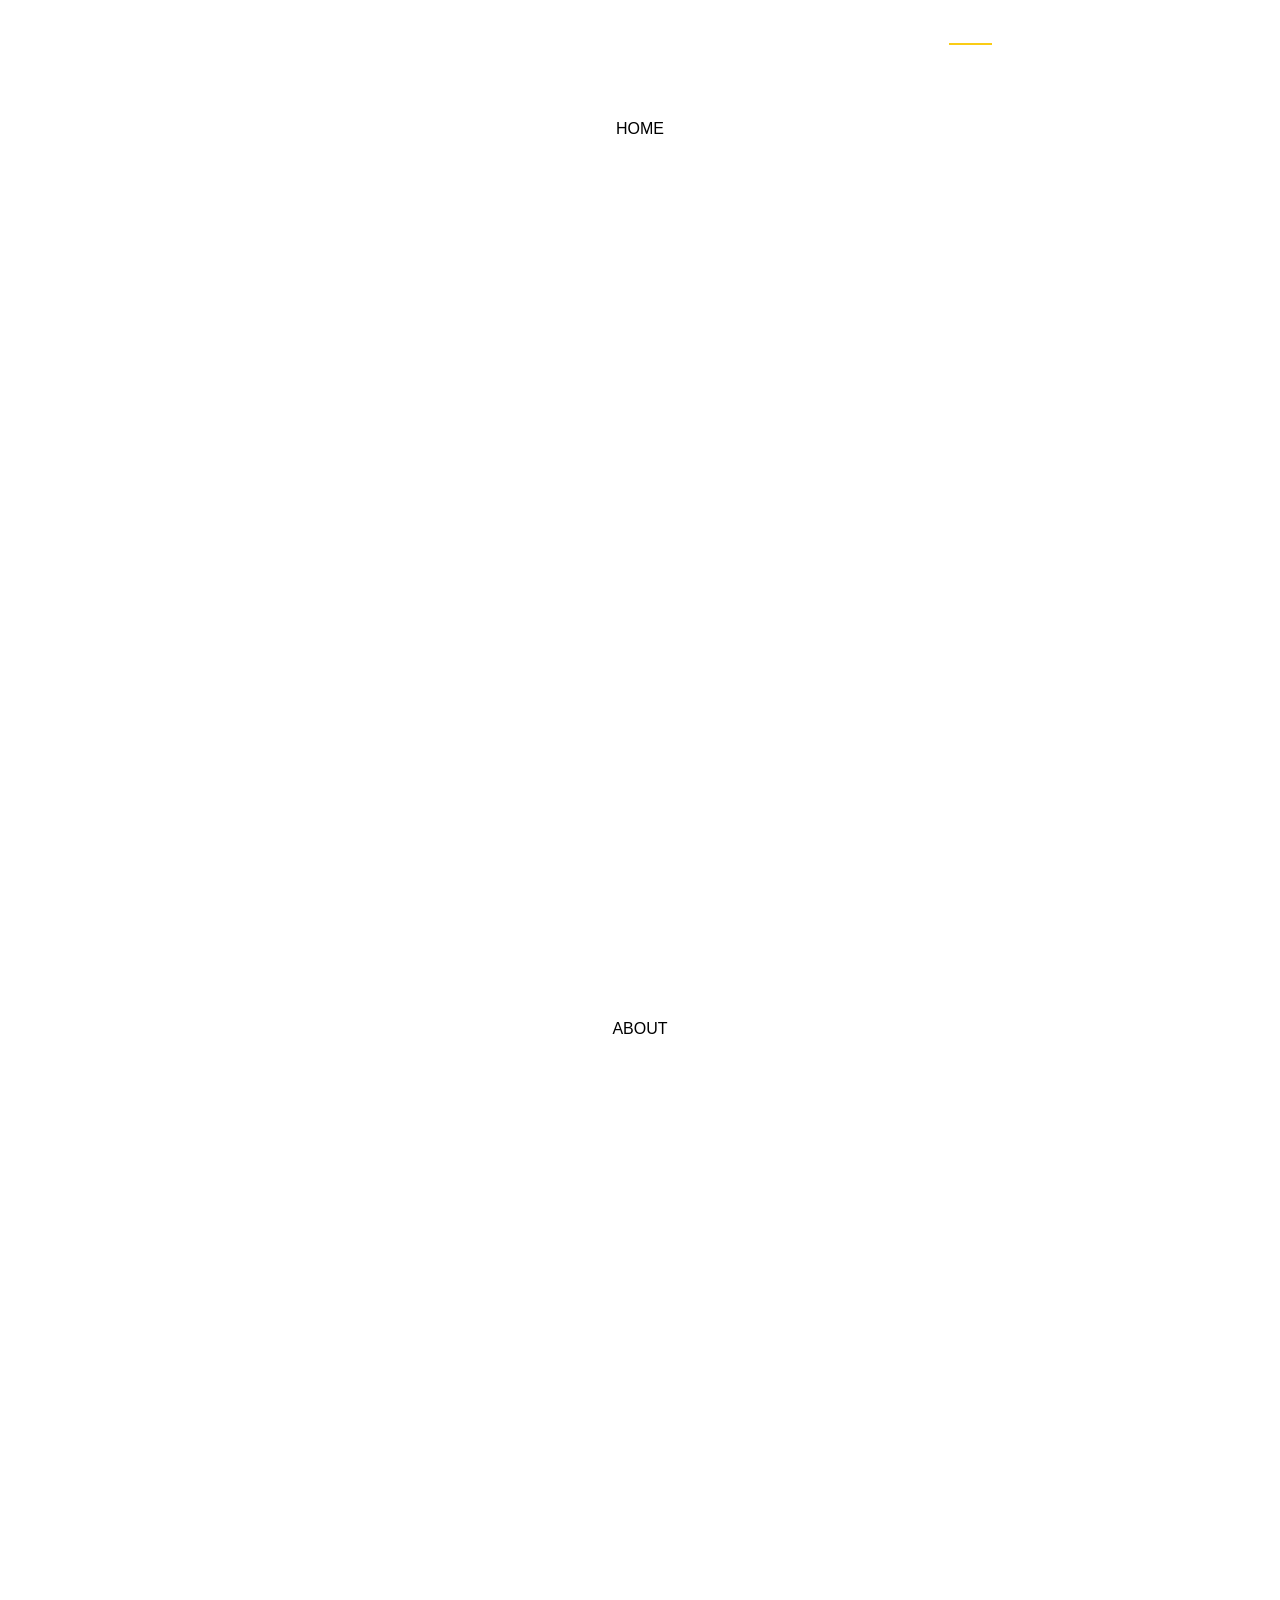
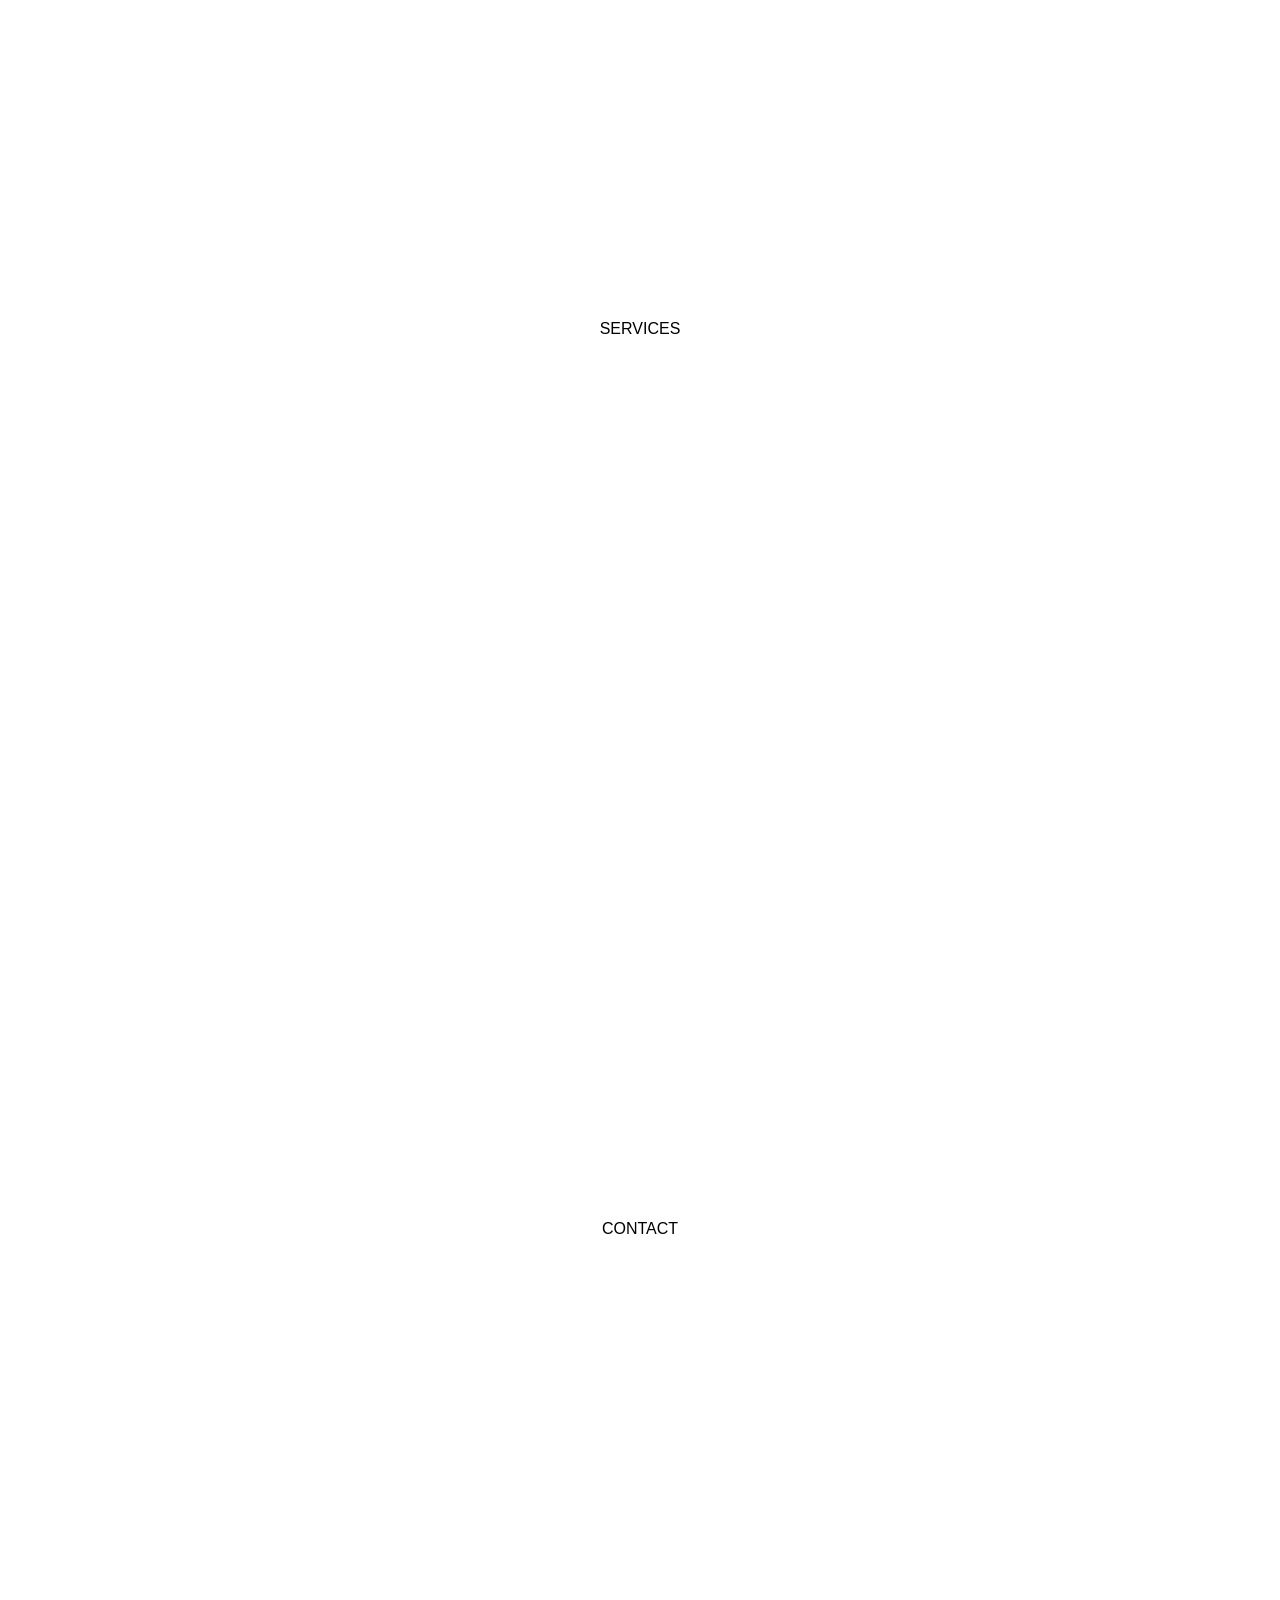
<file: TASK1/index.html>
<!DOCTYPE html>
<html lang="en">
<head>
  <meta charset="UTF-8" />
  <title>Advanced Landing Page</title>
  <meta name="viewport" content="width=device-width, initial-scale=1.0" />
  <link rel="stylesheet" href="style.css" />
</head>
<body>
<nav class="navbar">
  <div class="logo">SkillCraft</div>
  <ul class="nav-menu">
    <li><a href="#home" class="nav-link active">Home</a></li>
    <li><a href="#about" class="nav-link">About</a></li>
    <li><a href="#services" class="nav-link">Services</a></li>
    <li><a href="#contact" class="nav-link">Contact</a></li>
  </ul>
  <div class="hamburger">
    <span></span>
    <span></span>
    <span></span>
  </div>
</nav>
<section id="home" class="section">HOME</section>
<section id="about" class="section">ABOUT</section>
<section id="services" class="section">SERVICES</section>
<section id="contact" class="section">CONTACT</section>
<script src="script.js"></script>
</body>
</html>
</file>
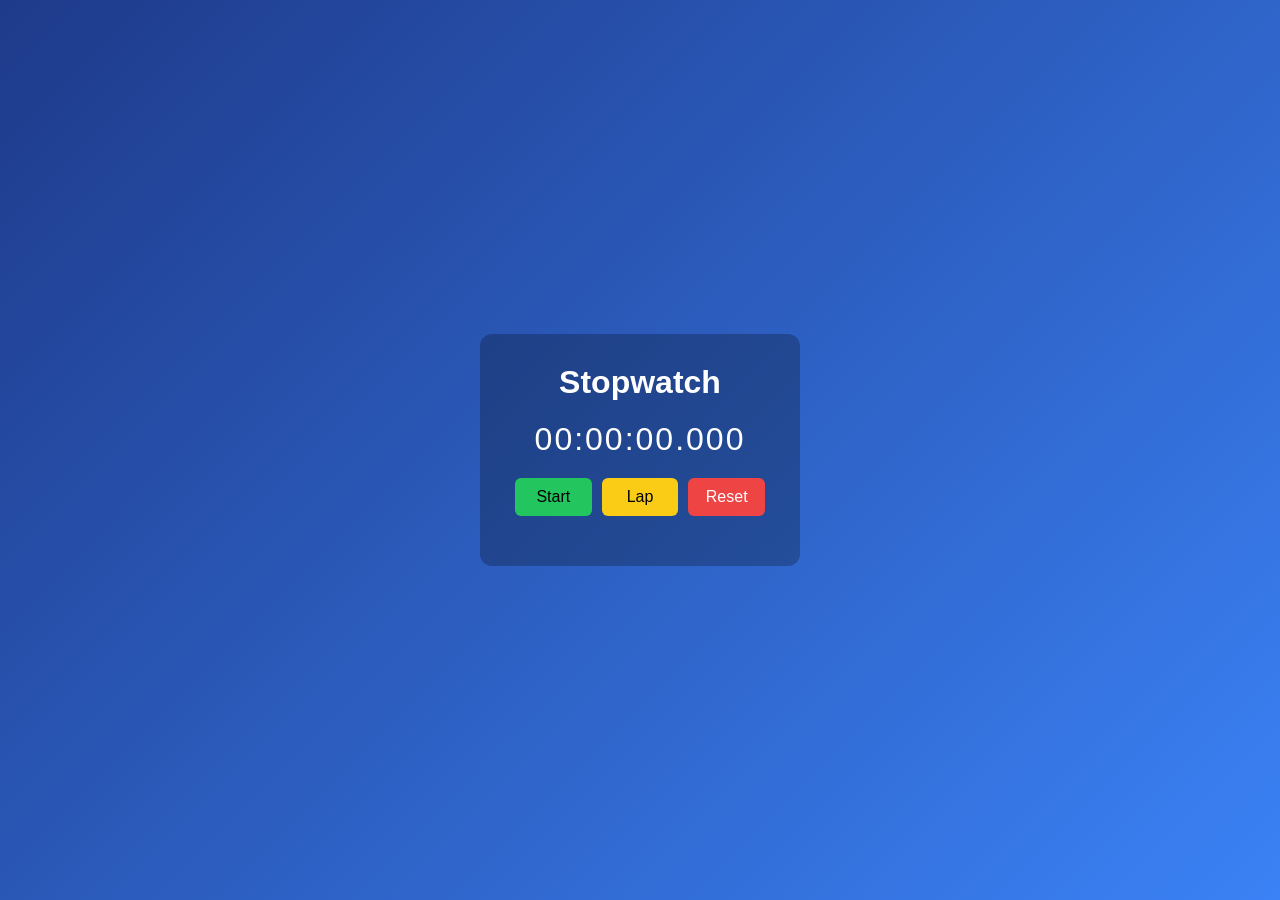
<file: TASK2/index.html>
<!DOCTYPE html>
<html lang="en">
<head>
  <meta charset="UTF-8">
  <title>Advanced Stopwatch</title>
  <meta name="viewport" content="width=device-width, initial-scale=1.0">
  <link rel="stylesheet" href="style.css">
</head>
<body>

  <div class="container">
    <h1>Stopwatch</h1>

    <div id="display">00:00:00.000</div>

    <div class="buttons">
      <button id="startPause">Start</button>
      <button id="lap">Lap</button>
      <button id="reset">Reset</button>
    </div>

    <ul id="laps"></ul>
  </div>

  <script src="script.js"></script>
</body>
</html>
</file>
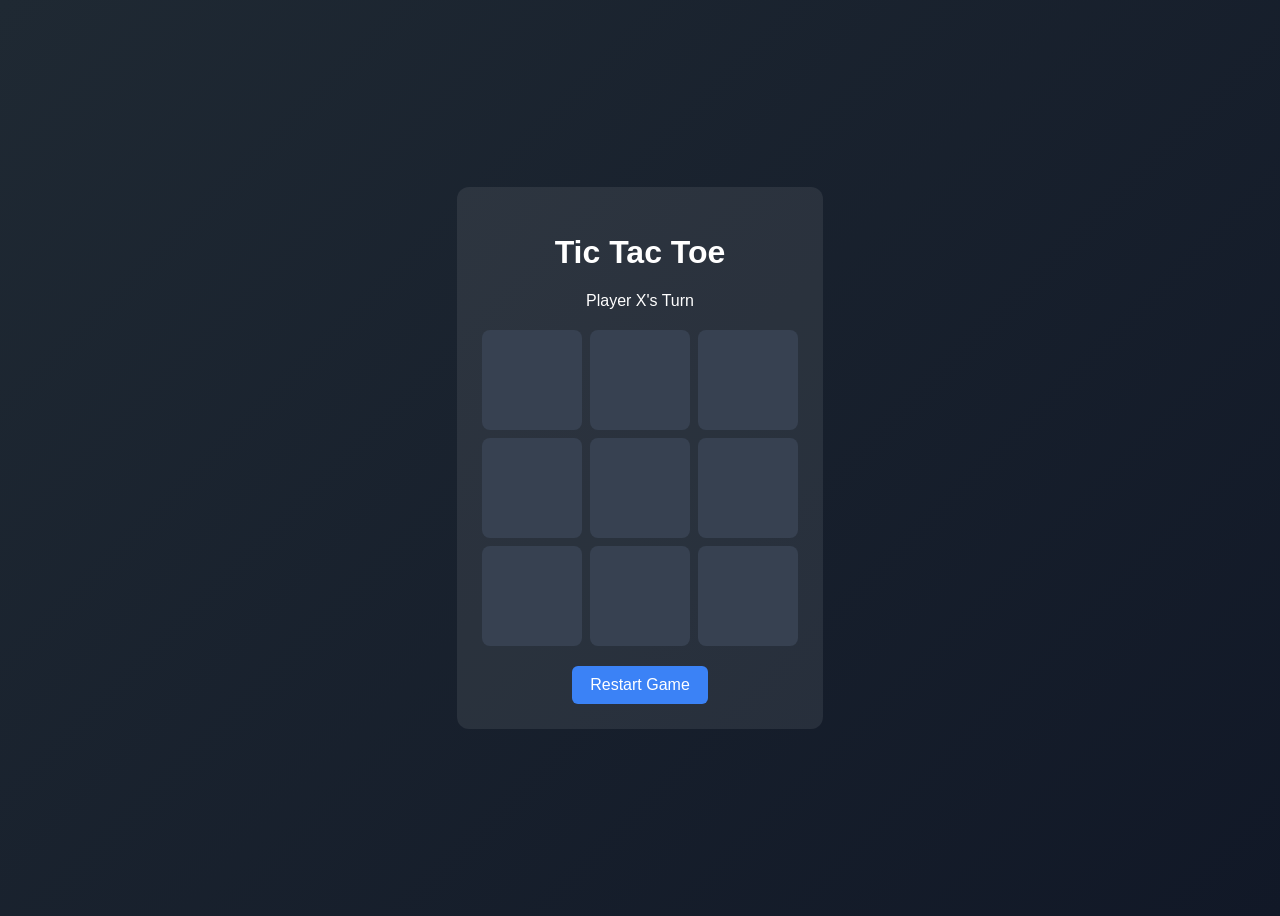
<file: TASK3/index.html>
<!DOCTYPE html>
<html lang="en">
<head>
  <meta charset="UTF-8">
  <title>Tic Tac Toe</title>
  <meta name="viewport" content="width=device-width, initial-scale=1.0">
  <link rel="stylesheet" href="style.css">
</head>
<body>

  <div class="container">
    <h1>Tic Tac Toe</h1>
    <p id="status">Player X's Turn</p>

    <div class="board">
      <div class="cell" data-index="0"></div>
      <div class="cell" data-index="1"></div>
      <div class="cell" data-index="2"></div>
      <div class="cell" data-index="3"></div>
      <div class="cell" data-index="4"></div>
      <div class="cell" data-index="5"></div>
      <div class="cell" data-index="6"></div>
      <div class="cell" data-index="7"></div>
      <div class="cell" data-index="8"></div>
    </div>

    <button id="restart">Restart Game</button>
  </div>

  <script src="script.js"></script>
</body>
</html>
</file>
<file: TASK1/style.css>
:root {
  --primary: #1e3a8a;
  --accent: #facc15;
  --dark: #0f172a;
  --light: #ffffff;
}

* {
  margin: 0;
  padding: 0;
  box-sizing: border-box;
  font-family: "Segoe UI", sans-serif;
}

html {
  scroll-behavior: smooth;
}

/* Navbar */
.navbar {
  position: fixed;
  top: 0;
  width: 100%;
  padding: 18px 40px;
  display: flex;
  justify-content: space-between;
  align-items: center;
  background: transparent;
  transition: 0.4s ease;
  z-index: 1000;
}

.navbar.scrolled {
  background: var(--primary);
  box-shadow: 0 4px 15px rgba(0,0,0,0.2);
}

.logo {
  color: var(--light);
  font-size: 24px;
  font-weight: bold;
}

/* Menu */
.nav-menu {
  display: flex;
  list-style: none;
}

.nav-link {
  margin-left: 30px;
  color: var(--light);
  text-decoration: none;
  position: relative;
  padding-bottom: 5px;
}

.nav-link::after {
  content: "";
  position: absolute;
  width: 0%;
  height: 2px;
  background: var(--accent);
  left: 0;
  bottom: 0;
  transition: 0.3s;
}

.nav-link:hover::after,
.nav-link.active::after {
  width: 100%;
}

/* Hamburger */
.hamburger {
  display: none;
  flex-direction: column;
  cursor: pointer;
}

.hamburger span {
  background: white;
  height: 3px;
  width: 25px;
  margin: 4px 0;
}

/* Sections */
.section {
  height: 100vh;
  padding-top: 120px;
  text-align: center;
  f
</file>
<file: TASK2/style.css>
* {
  margin: 0;
  padding: 0;
  box-sizing: border-box;
  font-family: "Segoe UI", sans-serif;
}

body {
  height: 100vh;
  background: linear-gradient(135deg, #1e3a8a, #3b82f6);
  display: flex;
  justify-content: center;
  align-items: center;
  color: white;
}

.container {
  background: rgba(0, 0, 0, 0.25);
  padding: 30px;
  width: 320px;
  border-radius: 12px;
  text-align: center;
}

#display {
  font-size: 32px;
  margin: 20px 0;
  letter-spacing: 2px;
}

.buttons {
  display: flex;
  justify-content: space-between;
  margin-bottom: 20px;
}

button {
  flex: 1;
  margin: 0 5px;
  padding: 10px;
  border: none;
  border-radius: 6px;
  cursor: pointer;
  font-size: 16px;
}

#startPause {
  background: #22c55e;
  color: black;
}

#lap {
  background: #facc15;
  color: black;
}

#reset {
  background: #ef4444;
  color: white;
}

#laps {
  list-style: none;
  max-height: 150px;
  overflow-y: auto;
}

#laps li {
  padding: 5px;
  border-bottom: 1px solid rgba(255,255,255,0.2);
}
</file>
<file: TASK3/style.css>
* {
  box-sizing: border-box;
  font-family: "Segoe UI", sans-serif;
}

body {
  height: 100vh;
  background: linear-gradient(135deg, #1f2933, #111827);
  display: flex;
  justify-content: center;
  align-items: center;
  color: white;
}

.container {
  text-align: center;
  background: rgba(255,255,255,0.08);
  padding: 25px;
  border-radius: 12px;
}

.board {
  display: grid;
  grid-template-columns: repeat(3, 100px);
  gap: 8px;
  margin: 20px 0;
}

.cell {
  width: 100px;
  height: 100px;
  background: #374151;
  display: flex;
  justify-content: center;
  align-items: center;
  font-size: 36px;
  cursor: pointer;
  border-radius: 8px;
}

.cell:hover {
  background: #4b5563;
}

.cell.win {
  background: #22c55e;
  color: black;
}

button {
  padding: 10px 18px;
  font-size: 16px;
  background: #3b82f6;
  border: none;
  border-radius: 6px;
  cursor: pointer;
  color: white;
}
</file>
